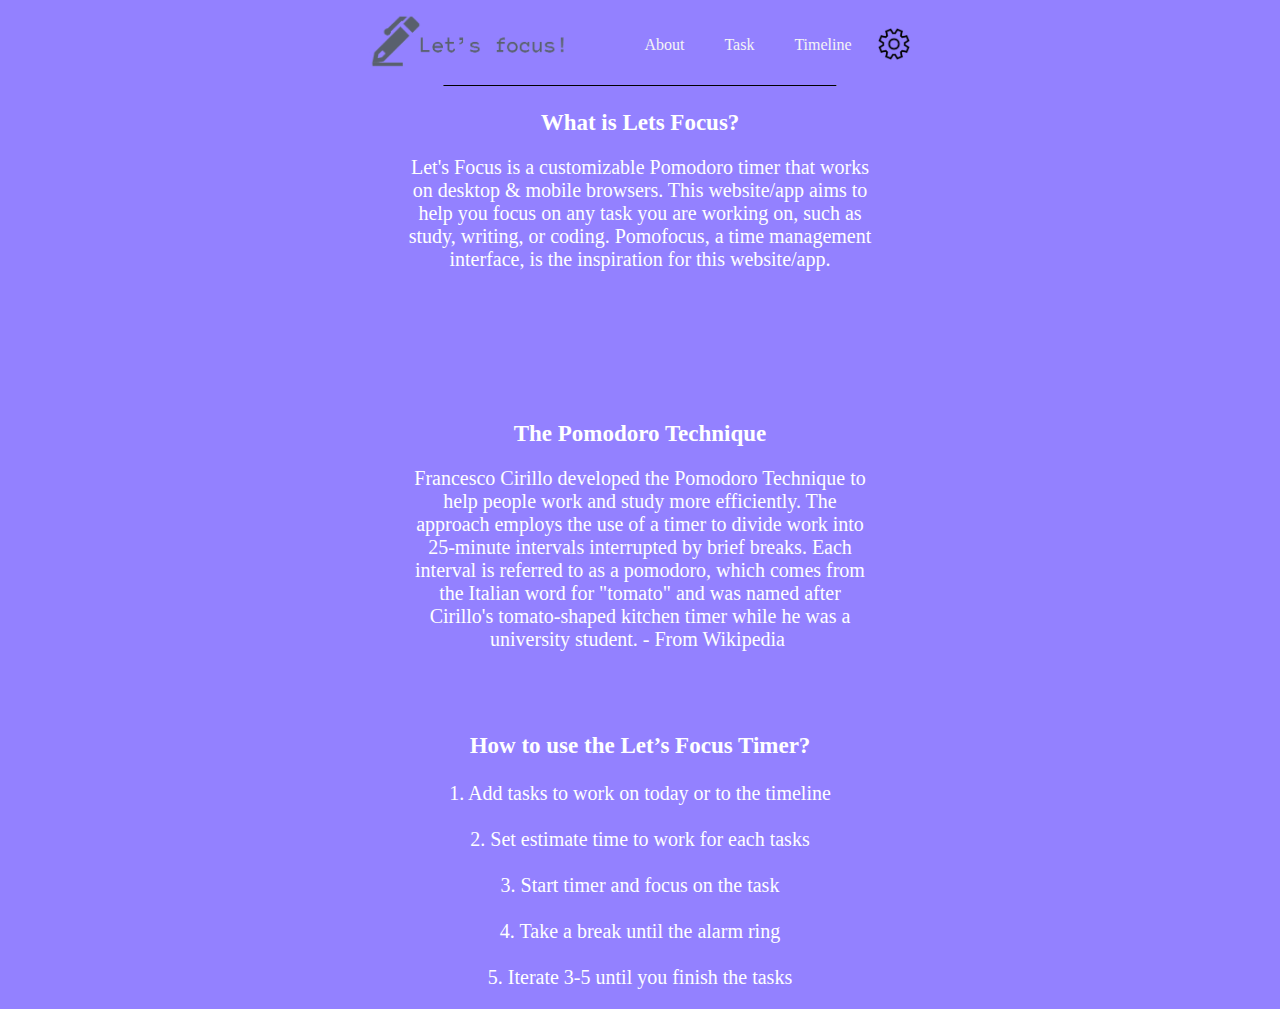
<file: Other-pages/about.html>
<!DOCTYPE html>
<html lang="en">
  <head>
    <meta charset="UTF-8" />
    <meta name="viewport" content="width=device-width, initial-scale=1.0" />
    <title>About</title>
    <link rel="stylesheet" href="about-style.css" />
    <link rel="stylesheet" href="../settings-style.css"/>
    <link href="https://fonts.googleapis.com/css2?family=Montserrat:wght@200;900&display=swap" rel="stylesheet"/>
    <link href="https://fonts.googleapis.com/css2?family=Roboto+Mono:ital,wght@0,300;1,300&display=swap" rel="stylesheet"/>
  </head>
  <body>
    <!--Navigation bar-->
      <nav>
        <ul>
              <!--Logo for the navigation bar which has a links to home page-->
              <li><div class="image"><a href="../Index.html"><img id="logo" src="../Other-pages/Images/Logo.png" alt="Let's Focus logo" height="60" width="200"></a></div></li>
              <!--List of html links to other pages-->
              <li><a href="about.html" class="down"> About </a></li> <!--Html links to About pages-->
              <li><a href="Task.html" class="down"> Task </a></li> <!--Html links to Artist pages--> 
              <li><a href="Timeline.html" class="down"> Timeline </a></li> <!--Html links to Gallery pages-->
              <li><button class="settingdown" onclick="openForm()"><img src="../Other-pages/Images/setting.png" alt="FLAWOD logo" height="32" width="32"></button></li>
        </ul>
      
        <!--This line is used for seperation of the page between the body and navigation bar-->
        <hr class="navline">
      </nav>
      
      <h1>What is Lets Focus?</h1>
      <div class="container1">
        <p>
          Let's Focus is a customizable Pomodoro timer that works on desktop & mobile 
          browsers. This website/app aims to help you focus on any task you are working 
          on, such as study, writing, or coding. Pomofocus, a time management interface, 
          is the inspiration for this website/app. 
        </p>
      </div>

      <div class="container2">
        <h2>The Pomodoro Technique</h2>
        <p>
          Francesco Cirillo developed the Pomodoro Technique to help people work 
          and study more efficiently. The approach
          employs the use of a timer to divide work into 25-minute intervals 
          interrupted by brief breaks. 
          Each interval is referred to as a pomodoro, 
          which comes from the Italian word for "tomato" and was named after 
          Cirillo's tomato-shaped 
          kitchen timer while he was a university student. - From Wikipedia 
        </p>
      </div>

      <div class="container3">
        <h3>How to use the Let’s Focus Timer?</h3>
        <p>
          1. Add tasks to work on today or to the timeline
          <br>
          <br>
          2. Set estimate time to work for each tasks
          <br>
          <br>
          3. Start timer and focus on the task
          <br>
          <br>
          4. Take a break until the alarm ring 
          <br>
          <br>
          5. Iterate 3-5 until you finish the tasks
        </p>
      </div>

      
      <div class="form-popup" id="myForm">
        <form action="/action_page.php" class="form-container">
          <div class="h8">Setting</div>
          <hr class="setline">

          <div class="imgcont">
          <img class="backimg3" src="../Other-pages/Images/settingwhitebackground.png" alt="background">
          </div>

          <div class="option3">Others</div>
          <a href="FAQ.pdf" class="otheroptions">FAQ & Support</a>
          <a href="https://forms.office.com/Pages/ResponsePage.aspx?id=yVmjCtuvEEiWLSiRMHv1BvrpQ9-hSwpGsKr4UmgAf0pUOFgxWkNRUTc4SzUwSURMVzA0QUNSQzdDRy4u" class="otheroptions2">Give us feedback</a>
          <a href="Contact.html" class="contact">Contact</a>                
      
          <button type="button" class="btn cancel" onclick="closeForm()"><b>Close</b></button>
        </form>
      </div>

      <script>
        function openForm() {
          document.getElementById("myForm").style.display = "block";
        }
        
        function closeForm() {
          document.getElementById("myForm").style.display = "none";
        }
      </script>

  </body>
</html>
</file>
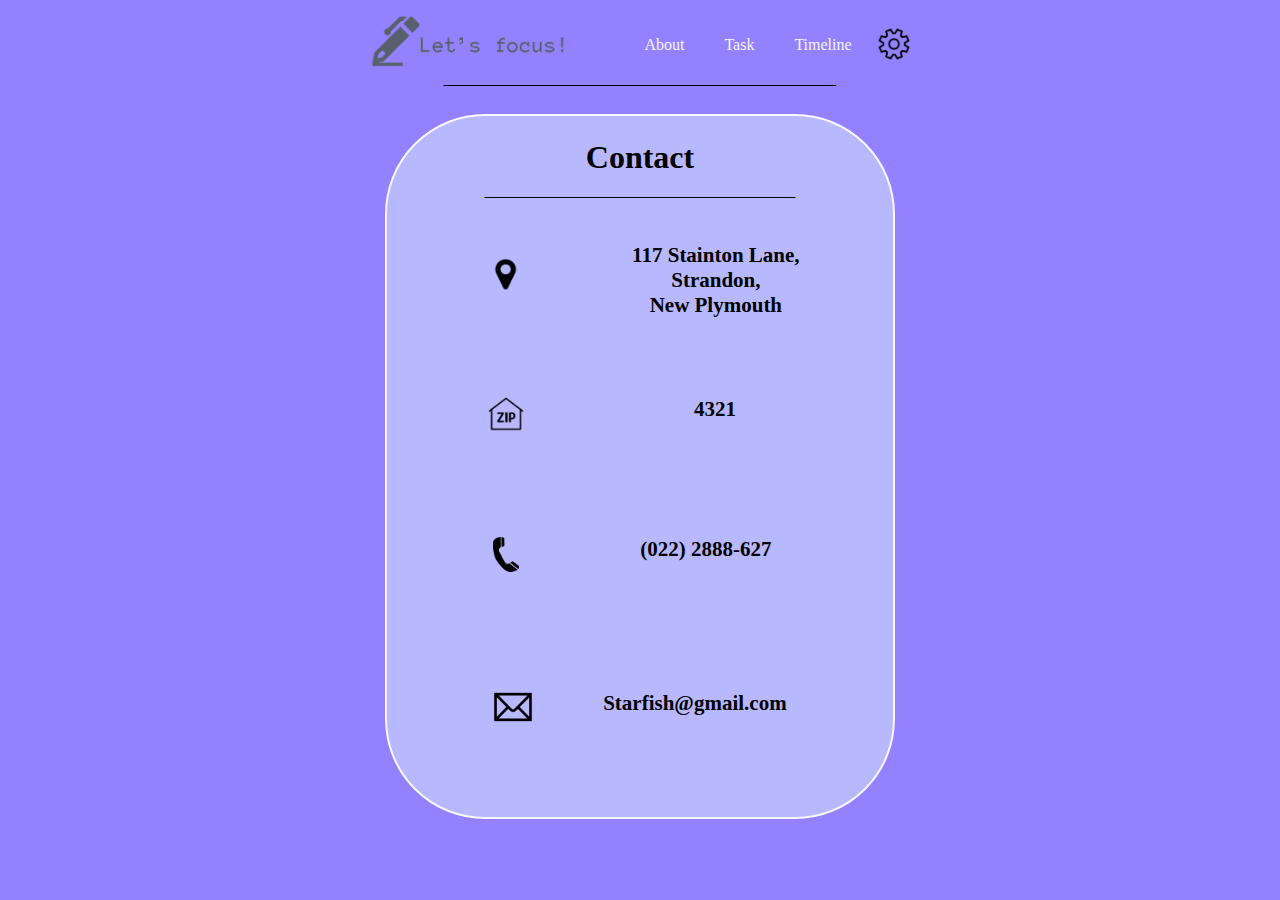
<file: Other-pages/Contact.html>
<!DOCTYPE html>
<html lang="en">
  <head>
    <meta charset="UTF-8" />
    <meta name="viewport" content="width=device-width, initial-scale=1.0" />
    <title>Contact</title>
    <link rel="stylesheet" href="contact-style.css" />
    <link rel="stylesheet" href="../settings-style.css"/>
    <link href="https://fonts.googleapis.com/css2?family=Montserrat:wght@200;900&display=swap" rel="stylesheet"/>
    <link href="https://fonts.googleapis.com/css2?family=Roboto+Mono:ital,wght@0,300;1,300&display=swap" rel="stylesheet"/>
  </head>
  <body>
    <!--Navigation bar-->
      <nav>
        <ul>
              <!--Logo for the navigation bar which has a links to home page-->
              <li><div class="image"><a href="../Index.html"><img id="logo" src="../Other-pages/Images/Logo.png" alt="Let's Focus logo" height="60" width="200"></a></div></li>
              <!--List of html links to other pages-->
              <li><a href="about.html" class="down"> About </a></li> <!--Html links to About pages-->
              <li><a href="Task.html" class="down"> Task </a></li> <!--Html links to Artist pages--> 
              <li><a href="Timeline.html" class="down"> Timeline </a></li> <!--Html links to Gallery pages-->
              <li><button class="settingdown" onclick="openForm()"><img src="../Other-pages/Images/setting.png" alt="FLAWOD logo" height="32" width="32"></button></li>
        </ul>
      
        <!--This line is used for seperation of the page between the body and navigation bar-->
        <hr class="navline">
      </nav>
      
      <div class="container">
        <h1>Contact</h1>
        <hr class="cotline">
        <img class="icon1" src="../Other-pages/Images/location-icon.png" alt="Location icon">
        <img class="icon2" src="../Other-pages/Images/zipcode-icon.png" alt="Zip icon">
        <img class="icon3" src="../Other-pages/Images/phone-icon.png" alt="phone icon">
        <img class="icon4" src="../Other-pages/Images/email-icon.png" alt="email icon">
        
        <div class="info1"><b>117  Stainton Lane, Strandon,<br>New Plymouth</b></div>
        <div class="info2"><b>4321</b></div>
        <div class="info3"><b>(022) 2888-627</b></div>
        <div class="info4"><b>Starfish@gmail.com</b></div>
      </div>

      <div class="form-popup" id="myForm">
        <form action="/action_page.php" class="form-container">
          <div class="h8">Setting</div>
          <hr class="setline">

          <div class="imgcont">
          <img class="backimg3" src="../Other-pages/Images/settingwhitebackground.png" alt="background">
          </div>

          <div class="option3">Others</div>
          <a href="FAQ.pdf" class="otheroptions">FAQ & Support</a>
          <a href="https://forms.office.com/Pages/ResponsePage.aspx?id=yVmjCtuvEEiWLSiRMHv1BvrpQ9-hSwpGsKr4UmgAf0pUOFgxWkNRUTc4SzUwSURMVzA0QUNSQzdDRy4u" class="otheroptions2">Give us feedback</a>
          <a href="Contact.html" class="contact">Contact</a>                   
      
          <button type="button" class="btn cancel" onclick="closeForm()"><b>Close</b></button>
        </form>
      </div>

      <script>
        function openForm() {
          document.getElementById("myForm").style.display = "block";
        }
        
        function closeForm() {
          document.getElementById("myForm").style.display = "none";
        }
      </script>

  </body>
</html>
</file>
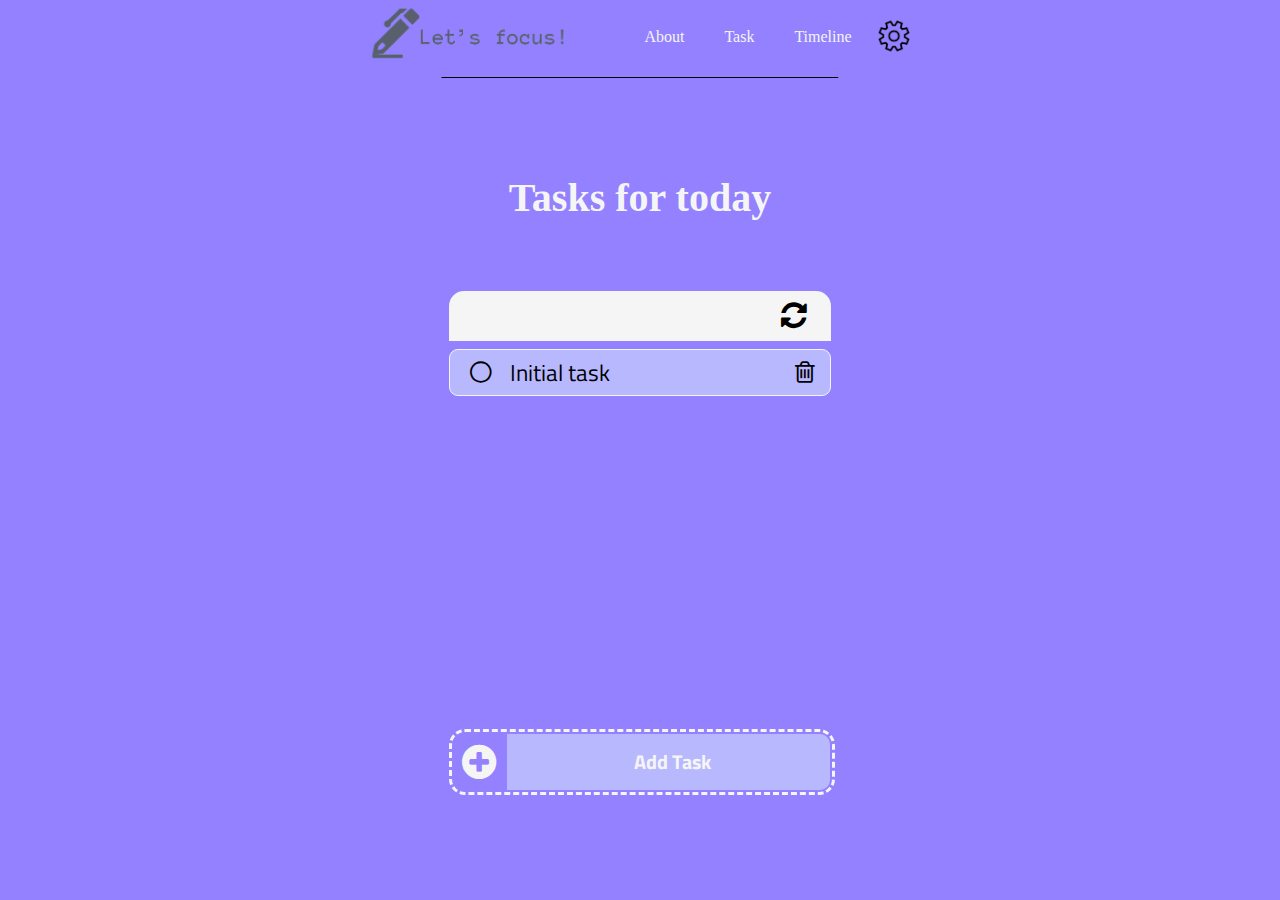
<file: Other-pages/Task.html>
<!-- CODE EXPLAINED CHANNEL -->
<!DOCTYPE html>
<html lang="en">
    <head>
        <meta charset="UTF-8">
        <meta name="viewport" content="width=device-width, initial-scale=1.0" />
        <title> Tasks </title>
        <link rel="stylesheet" href="tasks-style.css" />
        <link href="https://fonts.googleapis.com/css2?family=Montserrat:wght@200;900&display=swap" rel="stylesheet"/>
        <link href="https://fonts.googleapis.com/css2?family=Roboto+Mono:ital,wght@0,300;1,300&display=swap" rel="stylesheet"/>
        <link rel="stylesheet" href="https://fonts.googleapis.com/css?family=Titillium+Web">
        <link rel="stylesheet" href="css-tasks/font-awesome.css">
        <link rel="stylesheet" href="css-tasks/style.css">
        <link rel="stylesheet" href="../settings-style.css">
    </head>
    <body>
        <!--Navigation bar-->
        <nav>
            <ul>
              <!--Logo for the navigation bar which has a links to home page-->
              <li><div class="image"><a href="../Index.html"><img id="logo" src="../Other-pages/Images/Logo.png" alt="Let's Focus logo" height="60" width="200"></a></div></li>
              <!--List of html links to other pages-->
              <li><a href="about.html" class="down"> About </a></li> <!--Html links to About pages-->
              <li><a href="Task.html" class="down"> Task </a></li> <!--Html links to Artist pages--> 
              <li><a href="Timeline.html" class="down"> Timeline </a></li> <!--Html links to Gallery pages-->
              <li><button class="settingdown" onclick="openForm()"><img src="../Other-pages/Images/setting.png" alt="FLAWOD logo" height="32" width="32"></button></li>
            </ul>
      
            <!--This line is used for seperation of the page between the body and navigation bar-->
            <hr class="navline">
        </nav>

        <h1>Tasks for today</h1>

        <div class="container">
            <div class="header">
                <div class="clear">
                    <i class="fa fa-refresh"></i>
                </div>
            </div>
                <div class="content">
                    <ul id="list">
                        <li class="item">
                            <i class="fa fa-circle-thin co" job="complete"></i>
                            <p class="text ${LINE}">Initial task</p>
                            <i class="fa fa-trash-o de" job="delete"></i>
                        </li>
                    </ul>
                </div>
            <div class="add-to-do">
                <i class="fa fa-plus-circle"></i>
                <input type="text" id="input" placeholder="Add Task">
            </div>
        </div>
        <script src="js/app.js"></script>

        <div class="form-popup" id="popup">
            <form action="/action_page.php" class="form-container">
              <div class="h8">Setting</div>
              <hr class="setline">
    
              <div class="imgcont">
              <img class="backimg3" src="../Other-pages/Images/settingwhitebackground.png" alt="background">
              </div>
    
              <div class="option3">Others</div>
              <a href="FAQ.pdf" class="otheroptions">FAQ & Support</a>
              <a href="https://forms.office.com/Pages/ResponsePage.aspx?id=yVmjCtuvEEiWLSiRMHv1BvrpQ9-hSwpGsKr4UmgAf0pUOFgxWkNRUTc4SzUwSURMVzA0QUNSQzdDRy4u" class="otheroptions2">Give us feedback</a>
              <a href="Contact.html" class="contact">Contact</a>                    
          
              <button type="button" class="btn cancel" onclick="closeForm()"><b>Close</b></button>
            </form>
          </div>
    
          <script>
            function openForm() {
              document.getElementById("popup").style.display = "block";
            }
            
            function closeForm() {
              document.getElementById("popup").style.display = "none";
            }
          </script>
    </body>
</html>
</file>
<file: Other-pages/about-style.css>
body {
  background-color: #9381ff;
  color: #ffffff;
  }

.image {
  padding-right: 20px;
  position: relative;
  right: 6%;
}

#logo {
  max-height: 60px;
  max-width: 200px;
  height: 50%;
  width: 100%;
}

/*Display of navigation bar*/
nav {
  overflow: hidden;
  text-align: center;
  position: relative;
}

/*How the links in navigation bar are layout and shown*/
ul {
  padding: 0;
  margin: 0;
  list-style: none;
  display: inline-block;
}

li {
  float: left;
}

/* Desgin for the buttons */
nav a {
  display: flex;
  padding: 5px 20px;
  text-decoration: none;
  color: #f5f5f5;
  text-align: right;
  font-family: "Signika";
}

/*button change color when the mouse cursor is hovering over*/
nav a:hover {
  opacity: 50%;
  color: #f5f5f5;
}

hr.navline {
  border-top: 1px solid black;
  border-bottom: none;
  width: 31%;
  min-width: 350px;
}

.down {
  padding-top: 28px;
}

h1 {
  text-align: center;
  font-size: 23px;
}

h2 {
  text-align: center;
  font-size: 23px;
}

h3 {
  text-align: center;
  font-size: 23px;
}

p {
  text-align: center;
  font-size: 20px;
}

.container1 {
  width: 30%;
  margin: auto;
  height: 300px;
  width: 100%;
  max-width: 470px;
  min-width: 390px;
}

.container2 {
  position: absolute;
  width: 100%;
  max-width: 470px;
  min-width: 360px;
  margin: auto;
  transform: translate(-50%, -20%);
  left: 50%;
}

.container3 {
  position: absolute;
  width: 100%;
  max-width: 470px;
  min-width: 390px;
  margin: auto;
  transform: translate(-50%, 85%);
  left: 50%;
}

.imgcontact {
  height: 80px;
}
</file>
<file: settings-style.css>
.settingdown {
  margin-top: 19px;
  background-color: #9381ff;
  border: none;
}

/* The popup form - hidden by default */
.form-popup {
  text-align: center;
  display: none;
  position: absolute;
  top: 10%;
  right: 50%;
  border-radius: 50px;
  height: 400px;
  width: 60%;
  max-width: 600px;
  min-width: 420px;
  border: 2px solid #f1f1f1;
  background-color: #b8b8ff;
  transform: translate(50%, 0%);
}

/* Add styles to the form container */
.form-container {
  margin: auto;
}

/* Set a style for the submit/login button */
.form-container .btn {
  color: white;
  border: none;
  cursor: pointer;
  margin-bottom:10px;
  opacity: 0.8;
}

/* Add a cancel button */
.form-container .cancel {
  color: black;
  background-color: #b8b8ff;
  font-size: 25px;
  position: absolute;
  text-align: center;
  bottom: 0%;
  right: 43%;
}

/* Add some hover effects to buttons */
.form-container .btn:hover, .open-button:hover {
  opacity: 1;
}

.setline {
  border-color: black;
  border-bottom: black;
  min-width: 300px;
  width: 80%;
}

.h8 {
  margin: auto;
  color: black;
  font-size: 30px;
}

  /* Container holding the image and the text */
.imgcont {
  position: relative;
  text-align: center;
}

.backimg3 {
  position: absolute;
  width: 90%;
  top: 148px;
  transform: translate(-50%, -50%);
  height: 260px;
}

.option3 {
  position: absolute;
  font-size: 30px;
  color: black;
  left: 50%;
  top: 98px;
  transform: translate(-50%, 0%);
}

.otheroptions {
  position: absolute;
  font-size: 23px;
  left: 50%;
  color: black;
  top: 168px;
  transform: translate(-50%, 0%);
}

.otheroptions2 {
  position: absolute;
  font-size: 23px;
  left: 50%;
  color: black;
  top: 228px;
  transform: translate(-50%, 0%);
}

.contact {
  position: fixed;
  left: 50%;
  top: 288px;
  color: black;
  font-size: 23px;
  transform: translate(-50%, 0%);
}
</file>
<file: Other-pages/contact-style.css>
body {
  background-color: #9381ff;
  color: #ffffff;
  }

.image {
  padding-right: 20px;
  position: relative;
  right: 6%;
}

#logo {
  max-height: 60px;
  max-width: 200px;
  height: 50%;
  width: 100%;
}

/*Display of navigation bar*/
nav {
  overflow: hidden;
  text-align: center;
  position: relative;
}

/*How the links in navigation bar are layout and shown*/
ul {
  padding: 0;
  margin: 0;
  list-style: none;
  display: inline-block;
}

li {
  float: left;
}

/* Desgin for the buttons */
nav a {
  display: flex;
  padding: 5px 20px;
  text-decoration: none;
  color: #f5f5f5;
  text-align: right;
  font-family: "Signika";
}

/*button change color when the mouse cursor is hovering over*/
nav a:hover {
  opacity: 50%;
  color: #f5f5f5;
}

hr.navline {
  border-top: 1px solid black;
  border-bottom: none;
  width: 31%;
  min-width: 350px;
}

.down {
  padding-top: 28px;
}

h1 {
  text-align: center;
  color: black;
  
}

hr.cotline {
  border-top: 1px solid black;
  border-bottom: none;
  width: 310px;
}

.container {
  position: relative;
  background-color: #b8b8ff;
  border-radius: 100px;
  border: 2px solid #F8F7FF;
  width: 40%;
  min-width: 460px;
  height: 700px;
  margin: auto;
  padding-top: 1px;
  margin-top: 20px;
}

.icon1 {
  position: absolute;
  height: 35px;
  left: 20%;
  top: 20%;
  margin: auto;
}

.icon2 {
  position: absolute;
  height: 35px;
  left: 20%;
  top: 40%;
  margin: auto;
}

.icon3 {
  position: absolute;
  height: 35px;
  left: 21%;
  top: 60%;
  margin: auto;
}

.icon4 {
  position: absolute;
  height: 60px;
  left: 19%;
  top: 80%;
  margin: auto;
}

.info1 {
  position: absolute;
  right: 10%;
  top: 18%;
  color: black;
  text-align: center;
  font-size: 21px;
  min-width: 200px;
  width: 50%;
}

.info2 {
  position: absolute;
  right: 31%;
  top: 40%;
  color: black;
  text-align: center;
  font-size: 21px;
}

.info3 {
  position: absolute;
  right: 24%;
  top: 60%;
  color: black;
  text-align: center;
  font-size: 21px;
}

.info4 {
  position: absolute;
  right: 21%;
  top: 82%;
  color: black;
  text-align: center;
  font-size: 21px;
}
</file>
<file: Other-pages/tasks-style.css>
body {
  background-color: #9381ff;
  }

.image {
  padding-right: 20px;
  position: relative;
  right: 6%;
}

#logo {
  max-height: 60px;
  max-width: 200px;
  height: 50%;
  width: 100%;
}

/*Display of navigation bar*/
nav {
  overflow: hidden;
  text-align: center;
  position: relative;
}

/*How the links in navigation bar are layout and shown*/
ul {
  padding: 0;
  margin: 0;
  list-style: none;
  display: inline-block;
}

li {
  float: left;
}

/* Desgin for the buttons */
nav a {
  display: flex;
  padding: 5px 20px;
  text-decoration: none;
  color: #f5f5f5;
  text-align: right;
  font-family: "Signika";
}

/*button change color when the mouse cursor is hovering over*/
nav a:hover {
  opacity: 50%;
}

hr.navline {
  border-top: 1px solid black;
  border-bottom: none;
  width: 31%;
  min-width: 350px;
}

.down {
  padding-top: 28px;
}

.contact {
  position: fixed;
  left: 94%;
  bottom: 1%;
}

.imgcontact {
  height: 80px;
}

h1 {
  position: absolute;
  text-align: center;
  font-size: 40px;
  left: 50%;
  top: 170px;
  transform: translate(-50%, -50%);
  color: #f5f5f5;
}
</file>
<file: Other-pages/css-tasks/style.css>
body{
    padding: 0;
    margin: 0;
}

/* ------------ container ------------ */
.container{
    position: absolute;
    padding:10px;
    width:382px;
    margin:0 auto;
    transform: translate(-50%, -50%);
    left: 50%;
    top: 543px;
    font-family: 'Titillium Web', sans-serif;
}

/* ------------ header ------------ */
.header{
    width: 382px;
    height:50px;
    background-size: 100% 200%;
    background-repeat: no-repeat;
    border-radius: 15px 15px 0 0;
    position: relative;
    background-color: #f5f5f5;
    margin-bottom: 8px;
}
.clear{
    width : 30px;
    height: 30px;
    position: absolute;
    right: 20px;
    bottom: 11px;
}
.clear i{
    font-size: 30px;
    color: #000;
}
.clear i:hover{
    cursor: pointer;
    text-shadow: 1px 3px 5px #000;
    transform: rotate(45deg);
}

/* ------------ content ------------ */
.content{
    width:382px;
    height: 380px;
    max-height:380px;
    overflow: auto;
    
}
.content::-webkit-scrollbar { 
    display: none; 
}
.content ul{
    padding:0;
    margin:0;
}

.item{
    width:380px;
    height: 45px;
    min-height: 45px;
    position: relative;
    list-style: none;
    padding: 0;
    margin-bottom: 7px;
    border: 1px solid #f5f5f5;
    border-radius: 9px;
    background-color: #B8B8FF;
}
.item i.co{
    position: absolute;
    font-size: 25px;
    padding-left: 5px;
    left: 15px;
    top: 10px;
}
.item i.co:hover{
    cursor: pointer;
}
.fa-check-circle{
    color:#f5f5f5;
}
.item p.text{
    position: absolute;
    padding:0;
    margin:0;
    font-size: 23px;
    left:60px;
    top:5px;
    max-width:285px;
}
.lineThrough{
    text-decoration: line-through;
    color : #ccc;
}
.item i.de{
    position: absolute;
    font-size: 25px;
    right:15px;
    top:10px;
}
.item i.de:hover{
    color:#af0000;
    cursor: pointer;
}

/* ------------ add item ------------ */
.add-to-do{
    position: relative;
    width: 360px;
    height:40px;
    padding: 10px;
    border: 3px dashed #f5f5f5;
    border-radius: 16px;
}
.add-to-do i{
    position: absolute;
    font-size: 40px;
    color: #f5f5f5;
    transform: translate(-18%, -16%);
    padding: 10px;
}

.add-to-do input{
    position: absolute;
    left: 55px;
    top: 2px;
    height: 54px;
    width: 311px;
    background-color: transparent;
    border: none;
    font-size: 20px;
    padding-left:10px;
    border-top-right-radius: 10px;
    border-bottom-right-radius: 10px;
    background-color: #B8B8FF;
    font-weight: bolder;
}
.add-to-do input::-webkit-input-placeholder { /* Chrome/Opera/Safari */
    color: #f5f5f5;
    font-family: 'Titillium Web', sans-serif;
    font-size: 20px;
    text-align: center;
}
.add-to-do input::-moz-placeholder { /* Firefox 19+ */
    color: #f5f5f5;
    font-family: 'Titillium Web', sans-serif;
    font-size: 20px;
    text-align: center;
}
.add-to-do input:-ms-input-placeholder { /* IE 10+ */
    color: #f5f5f5;
    font-family: 'Titillium Web', sans-serif;
    font-size: 20px;
}
.add-to-do input:-moz-placeholder { /* Firefox 18- */
    color: #f5f5f5;
    font-family: 'Titillium Web', sans-serif;
    font-size: 20px;
    text-align: center;
}
</file>
